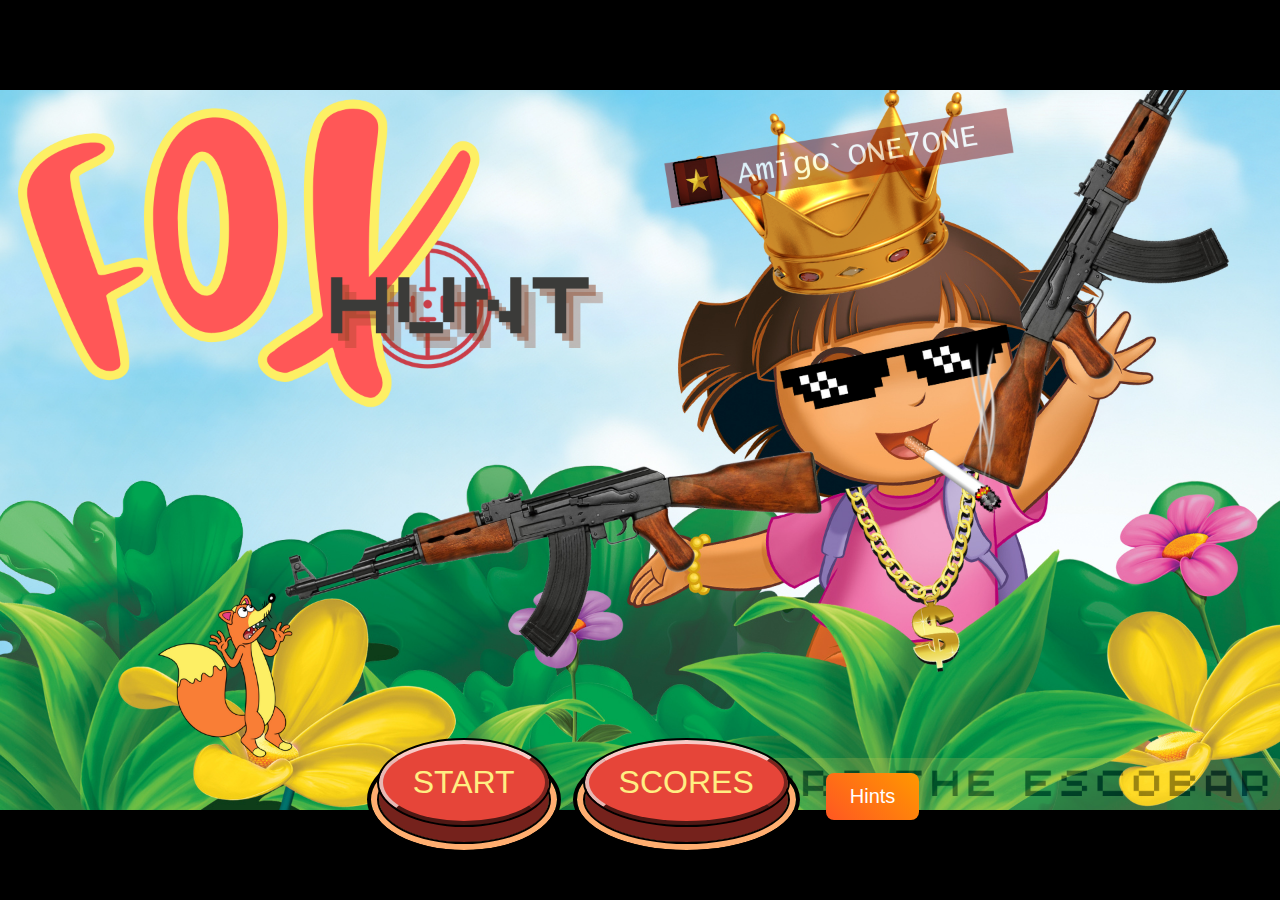
<file: index.html>
<!DOCTYPE html>
<html lang="en">
  <head>
    <title>Fox Hunt</title>
    <link rel="stylesheet" href="./styles/home.css" />
  </head>
  <body>
    <div class="button-border">
      <div class="button-base">
        <button class="button" id="startButton" type="button">START</button>
      </div>
    </div>
    <div class="button-border">
      <div class="button-base">
        <button class="button" onclick="viewHighScores()">SCORES</button>
      </div>
    </div>
    <div>
      <button id="hintsButton">Hints</button>

      <div id="hintsOverlay" class="overlay">
        <div class="overlay-content">
          <span class="close-button">&times;</span>
          <h2>"Ku berikan sedikit rahasia tentang kami dan yang lainnya!"</h2>
          <div class="hint-container">
            <img
              src="./assets/goldswiper1.png"
              alt="Deskripsi Gambar"
              class="hint-image"
            />
            <div class="hint-description">
              <p>
                "Pertama, Kau tembak rubah<img
                  src="./assets/swiper1.png"
                  alt="ikon petunjuk"
                  class="inline-icon"
                />
                sebanyak mungkin, dan dapatkan 100 point dari setiap rubah."
              </p>
              <p>
                "Kedua, setiap kau tembak Kera Abu<img
                  src="./assets/boots1.webp"
                  alt="ikon petunjuk"
                  class="inline-icon"
                />, point-mu berkurang 300 point."
              </p>
              <p>
                "Ketiga, Kau bisa mendapatkan 500 point dari sosok misterius<img
                  src="./assets/misterymen.png"
                  alt="ikon petunjuk"
                  class="inline-icon"
                />yang bergerak sangat cepat."
              </p>
              <p>
                "Ke-empat, beritahu nama kau jika berhasil mendapatkan score
                terbaik."
              </p>
            </div>
          </div>
          <h2>
            "Sekian informasi yang bisa kuberikan, berterimakasihlah padaku
            manusia."
          </h2>
        </div>
      </div>
    </div>

    <audio
      id="home_bgm"
      src="./assets/Dora TRAP REMIX.webm"
      autoplay
      loop
    ></audio>
    <script>
      document
        .getElementById("startButton")
        .addEventListener("click", function () {
          window.location.href = "game.html";
        });
    </script>

    <script>
      function startGame() {
        window.location.href = "game.html";
      }

      function viewHighScores() {
        window.location.href = "highscore.html";
      }
    </script>

    <script>
      const hintsButton = document.getElementById("hintsButton");
      const hintsOverlay = document.getElementById("hintsOverlay");
      const closeButton = document.querySelector(".close-button");

      hintsButton.addEventListener("click", () => {
        hintsOverlay.style.display = "flex";
      });

      closeButton.addEventListener("click", () => {
        hintsOverlay.style.display = "none";
      });
    </script>
  </body>
</html>
</file>
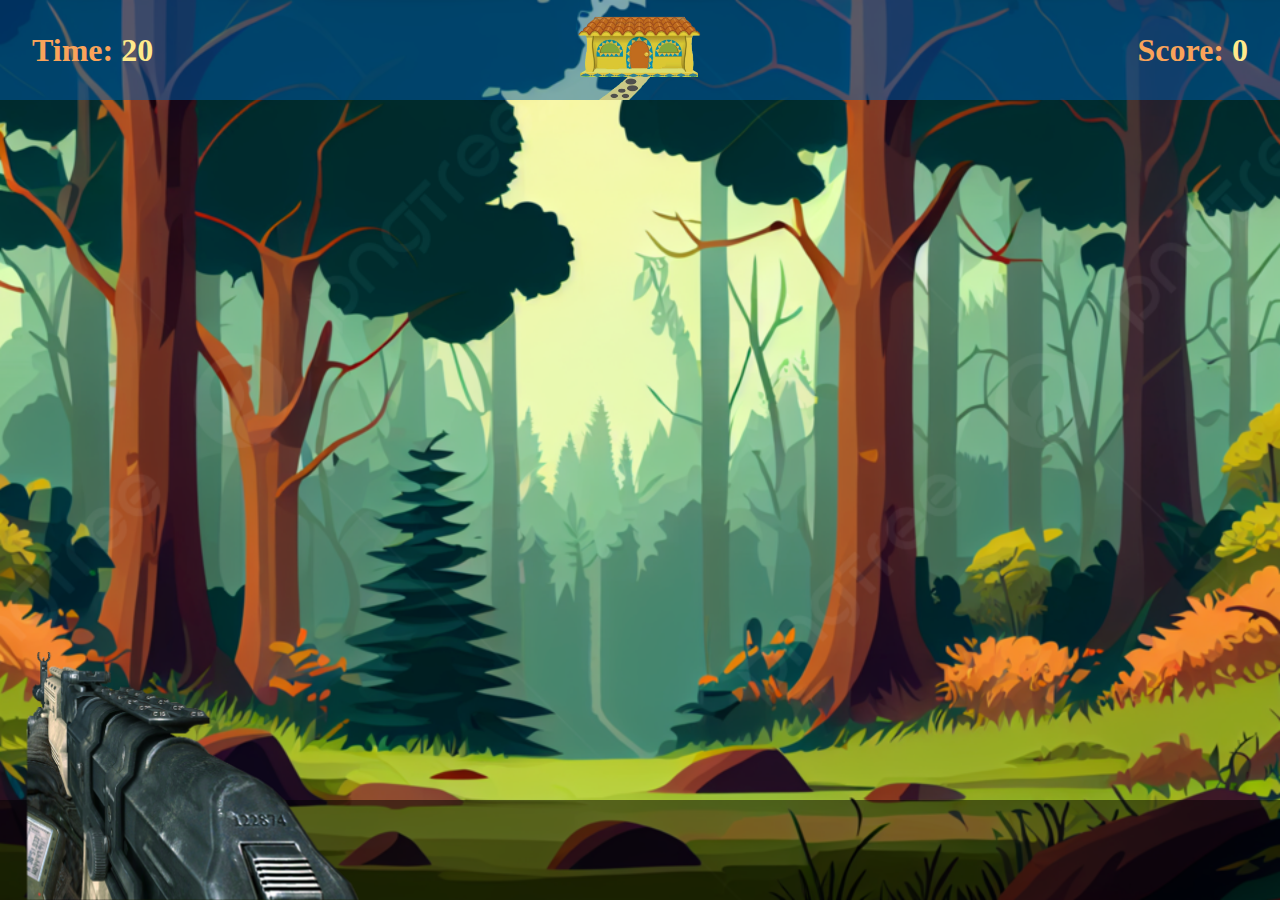
<file: game.html>
<!DOCTYPE html>
<html lang="en">
  <head>
    <title>Fox Hunt</title>
    <link rel="stylesheet" href="./styles/game.css" />
  </head>
  <body>
    <div id="header">
      <img
        id="home-button"
        onclick="goToHome()"
        src="./assets/home.png"
        alt="home"
      />
      <h1>Time: <span class="value" id="timer">0</span></h1>
      <h1>Score: <span class="value" id="score">0</span></h1>
    </div>
    <div id="game-area"></div>
    <div id="gun-area">
      <img id="gun" src="./assets/ak47.png" alt="ak47" />
    </div>

    <!-- <button onclick="window.location.href='highscore.html'">
      View High Scores
    </button> -->

    <div id="congratulations-modal">
      <div class="modal-content">
        <h1 id="congratulations-message">Congratulations!</h1>
        <p>Your score is <span class="value" id="final-score">0</span>!</p>

        <div class="coolinput">
          <label for="input" class="text">Name:</label>
          <input
            id="name-input"
            type="text"
            placeholder="Write here..."
            name="input"
            class="input"
          />
        </div>

        <button class="modal-btn" onclick="location.reload();">Retry</button>
        <button
          id="submit-btn"
          class="modal-btn"
          onclick="submitHighScore()"
          disabled
        >
          Submit
        </button>
      </div>
    </div>

    <audio id="bgm" src="./assets/swiper_theme.webm" autoplay></audio>
    <script src="./javascript/game.js"></script>
  </body>
</html>
</file>
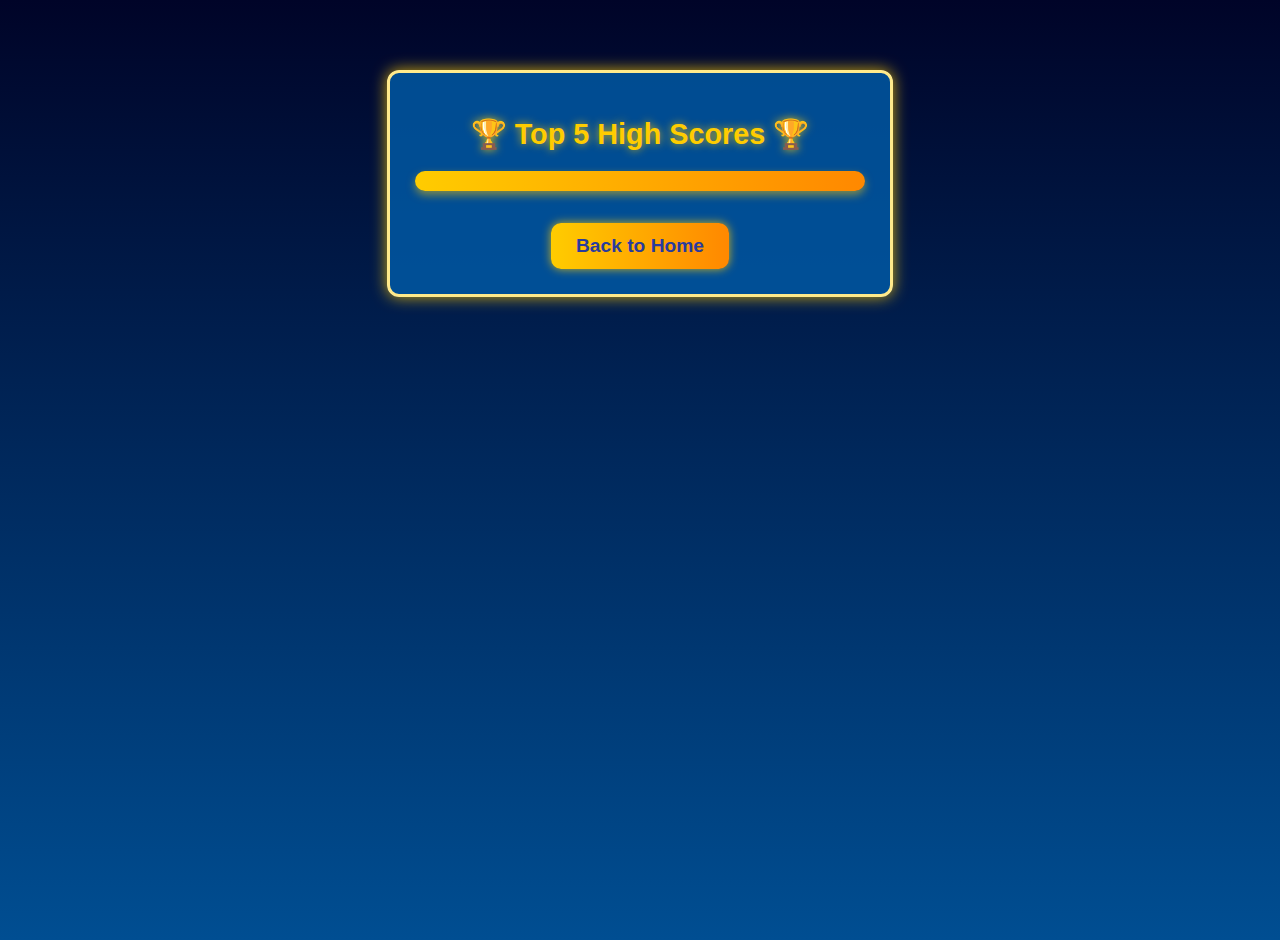
<file: highscore.html>
<!DOCTYPE html>
<html lang="en">
  <head>
    <meta charset="UTF-8" />
    <title>Fox Hunt - High Scores</title>
    <link rel="stylesheet" href="./styles/highscore.css" />
  </head>
  <body>
    <div class="container">
      <h1>🏆 Top 5 High Scores 🏆</h1>
      <ol id="highscore-list"></ol>
      <button onclick="goBack()">Back to Home</button>
    </div>

    <script src="./javascript/highscore.js"></script>
  </body>
</html>
</file>
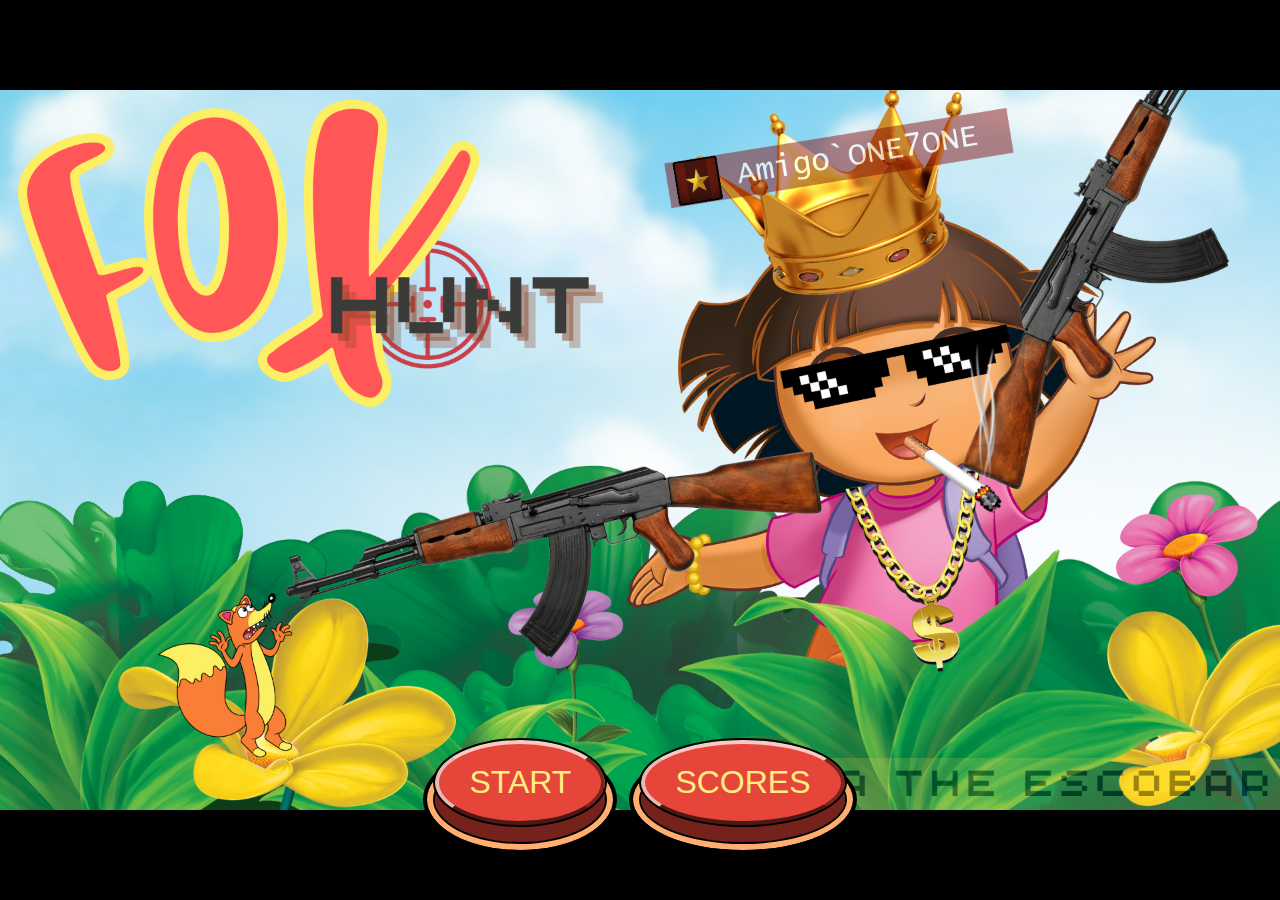
<file: home.html>
<!DOCTYPE html>
<html lang="en">
  <head>
    <title>Fox Hunt</title>
    <link rel="stylesheet" href="styles/home.css" />
  </head>
  <body>
    <div class="button-border">
      <div class="button-base">
        <button class="button" id="startButton" type="button">START</button>
      </div>
    </div>
    <div class="button-border">
      <div class="button-base">
        <button class="button" onclick="viewHighScores()">SCORES</button>
      </div>
    </div>

    <audio id="home_bgm" src="assets/dora_theme.webm" autoplay loop></audio>
    <script>
      document
        .getElementById("startButton")
        .addEventListener("click", function () {
          window.location.href = "game.html";
        });
    </script>

    <script>
      function startGame() {
        window.location.href = "game.html";
      }

      function viewHighScores() {
        window.location.href = "highscore.html";
      }
    </script>
  </body>
</html>
</file>
<file: styles/home.css>
body {
  display: flex;
  justify-content: center;
  align-items: flex-end;
  height: 100vh;
  margin: 0;
  background-image: url("../assets/start_backgroundnew.png");
  background-size: contain;
  background-position: center;
  background-repeat: no-repeat;
  background-color: black;
}

/* From Uiverse.io by necatimertmetin */
.button-border {
  border: 8px solid #ffae70;
  outline: 4px solid;
  border-radius: 100%;
  margin: 10px;
  margin-bottom: 50px;
}

.button-base {
  background-color: #75221c;
  outline: 2px solid black;
  position: relative; /* Gövde içinde konumlama gerekebilir */
  border-radius: 100%;
}

.button {
  border-radius: 100%;
  font-size: 32px;
  outline: 2px solid black;
  border: 4px solid;
  border-left-color: #e7b8b4;
  border-top-color: #f8c9c5;
  border-bottom-color: #4e1814;
  border-right-color: #79241e;
  background-color: #e64539;
  cursor: pointer;
  color: #ffee83;
  padding: 20px 30px;
  transform: translateY(-20%);
}

.button:hover {
  transform: translateY(-10%); /* Hover durumunda butonu yukarı kaydır */
}

.button:active {
  transform: translateY(0); /* Butona tıklanırken konumlandırmayı geri al */
}

/* hints button */
#hintsButton {
  background-color: #ff5722;
  color: white;
  border: none;
  padding: 12px 24px;
  font-size: 20px;
  cursor: pointer;
  border: none;
  background: linear-gradient(45deg, #ff5722, #ff9800);
  color: white;
  border-radius: 8px;
  margin-top: 20px;
  margin-bottom: 80px;
  margin-left: 20px;
  transition: transform 0.2s;
}

#hintsButton:hover {
  background-color: #e64a19;
  transform: scale(1.1);
}

.overlay {
  display: none;
  position: fixed;
  top: 0;
  left: 0;
  width: 100%;
  height: 100%;
  background: rgba(0, 0, 0, 0.7);
  justify-content: center;
  align-items: center;
}

.overlay-content {
  background: #ffffffcc;
  padding: 30px;
  border-radius: 12px;
  text-align: center;
  width: 50%;
  max-width: 600px;
  box-shadow: 0px 0px 15px rgba(255, 87, 34, 0.5);
  animation: fadeIn 0.3s ease-in-out;
}

@keyframes fadeIn {
  from {
    opacity: 0;
    transform: scale(0.9);
  }
  to {
    opacity: 1;
    transform: scale(1);
  }
}

.close-button {
  font-size: 24px;
  cursor: pointer;
  float: right;
  color: #ff5722;
  font-weight: bold;
}

.close-button:hover {
  color: #ff9800;
}

.hint-container {
  display: flex;
  align-items: center;
  gap: 20px;
  margin-top: 20px;
}
.hint-image {
  width: 50%;
  max-width: 250px;
  border-radius: 8px;
  margin-right: 10px;
}

.hint-description {
  flex: 1;
  text-align: left;
  font-size: 20px;
  font-weight: 300;
}

/* image dalam paragraf */
.inline-icon {
  width: 45px;
  height: 45px;
  vertical-align: middle;
  margin: 0 5px;
}

/* #startButton {
  padding: 10px 20px;
  margin-bottom: 50px;
  background-color: #f9a35a;
  border: thick solid #ffea8b;
  border-radius: 12px;
  color: #005caa;
  font-weight: 900;
  font-size: xx-large;
}

#startButton:hover {
  background-color: #d9823a;
  border-color: #e5d176;
  color: darkred;
  box-shadow: 0px 5px 15px rgba(0, 0, 0, 0.3);
} */
/* .highscore-btn {
  padding: 10px 20px;
  margin-bottom: 50px;
  background-color: #f9a35a;
  border: thick solid #ffea8b;
  border-radius: 12px;
  color: #005caa;
  font-weight: 900;
  font-size: xx-large;
}

.highscore-btn:hover {
  background-color: #d9823a;
  border-color: #e5d176;
  color: darkred;
  box-shadow: 0px 5px 15px rgba(0, 0, 0, 0.3);
} */
</file>
<file: styles/game.css>
html {
  overflow: hidden;
  height: 100%;
}
body {
  margin: 0;
  padding: 0;
  width: 100%;
  height: 100%;
  display: flex;
  flex-direction: column;
  background-image: url("../assets/game_background.png");
  background-size: cover;
  background-position: center;
  background-repeat: no-repeat;
  background-color: black;
}
#header {
  height: 100px;
  display: flex;
  justify-content: space-between;
  align-items: center;
  color: #f9a35a;
  padding: 0 2em;
  background-color: rgb(0, 92, 170, 0.5);
}

.value {
  color: #ffea8b;
}

#game-area {
  cursor: url("../assets/aim_red-64x64px.png") 32 32, auto;
  user-select: none;
  flex-grow: 1;
  position: relative;
  width: 100%;
}

#gun-area {
  user-select: none;
  height: 100px;
  background-color: rgba(0, 0, 0, 0.5);
}

#gun {
  height: 250px;
  position: fixed;
  bottom: 0;
  transition: transform 0.04s ease-out;
}

#congratulations-modal {
  display: none;
  position: fixed;
  top: 0;
  left: 0;
  width: 100%;
  height: 100%;
  justify-content: center;
  align-items: center;
  text-align: center;
  background-color: rgba(0, 0, 0, 0.5);
}

#congratulations-modal p {
  font-size: 18px;
}

.modal-content {
  width: 30%;
  padding: 20px;
  text-align: center;
  background-color: #005caa;
  border-radius: 12px;
  color: #f9a35a;
}

.modal-btn {
  margin: 15px 5px;
  padding: 10px 20px;
  border: none;
  background-color: #f9a35a;
  border: thick solid #ffea8b;
  border-radius: 12px;
  font-weight: 900;
  color: #005caa;
}

.modal-btn:hover {
  background-color: #d9823a;
  border-color: #e5d176;
  color: darkred;
}

.modal-btn:disabled {
  background-color: #d3d3d3;
  border-color: #aaaaaa;
  color: #666666;
  cursor: not-allowed;
  opacity: 0.6;
}

#home-button {
  position: fixed;
  height: 100px;
  left: 50%;
  transform: translateX(-50%);
  cursor: pointer;
  filter: brightness(90%);
}

#home-button:hover {
  filter: brightness(110%);
}

/* From Uiverse.io by kamehame-ha */
.coolinput {
  display: flex;
  flex-direction: column;
  width: 20%;
  margin: 20px auto;
}

.coolinput label.text {
  font-size: 0.75rem;
  color: #818cf8;
  font-weight: 700;
  position: relative;
  top: 0.5rem;
  margin: 0 0 0 7px;
  padding: 0 3px;
  background: #e8e8e8;
  width: fit-content;
}

.coolinput input[type="text"].input {
  padding: 11px 10px;
  font-size: 0.75rem;
  border: 2px #818cf8 solid;
  border-radius: 5px;
  background: #e8e8e8;
}

.coolinput input[type="text"].input:focus {
  outline: none;
}
</file>
<file: styles/highscore.css>
body {
  background: linear-gradient(to bottom, #000428, #004e92);
  color: #ffcc00;
  font-family: "Poppins", sans-serif;
  text-align: center;
  padding: 20px;
  margin: 0;
  height: 100vh;
  overflow: hidden;
  position: relative;
}

.container {
  max-width: 450px;
  margin: 50px auto;
  background: rgba(0, 92, 170, 0.8);
  padding: 25px;
  border-radius: 12px;
  box-shadow: 0 0 15px rgba(255, 204, 0, 0.8);
  animation: fadeIn 1s ease-in-out;
  border: 3px solid #ffea8b;
}

h1 {
  color: #ffcc00;
  text-shadow: 0px 0px 8px rgba(255, 204, 0, 0.8);
  font-size: 1.8em;
}

#highscore-list {
  background: linear-gradient(to right, #ffcc00, #ff8800);
  color: #000;
  margin: 12px 0;
  padding: 10px 30px;
  border-radius: 10px;
  font-weight: bold;
  box-shadow: 0 4px 8px rgba(255, 204, 0, 0.5);
  transition: transform 0.3s ease-in-out;
}

#highscore-list li {
  background: #f9a35a;
  color: #005caa;
  margin: 10px 0;
  padding: 10px;
  border-radius: 8px;
  font-weight: bold;
}

#highscore-list li:hover {
  transform: scale(1.1);
}

.value {
  color: #ffea8b;
}

button {
  margin-top: 20px;
  padding: 12px 25px;
  background: linear-gradient(to right, #ffcc00, #ff8800);
  border: none;
  border-radius: 10px;
  cursor: pointer;
  font-weight: bold;
  font-size: 1.2em;
  color: #293b9e;
  box-shadow: 0 0 10px rgba(255, 204, 0, 0.8);
  transition: all 0.3s ease-in-out;
}

button:hover {
  background: linear-gradient(to right, #ff8800, #ffcc00);
  box-shadow: 0 0 20px rgba(255, 204, 0, 1);
  transform: scale(1.05);
}

@keyframes fadeIn {
  from {
    opacity: 0;
    transform: translateY(-20px);
  }
  to {
    opacity: 1;
    transform: translateY(0);
  }
}
</file>
